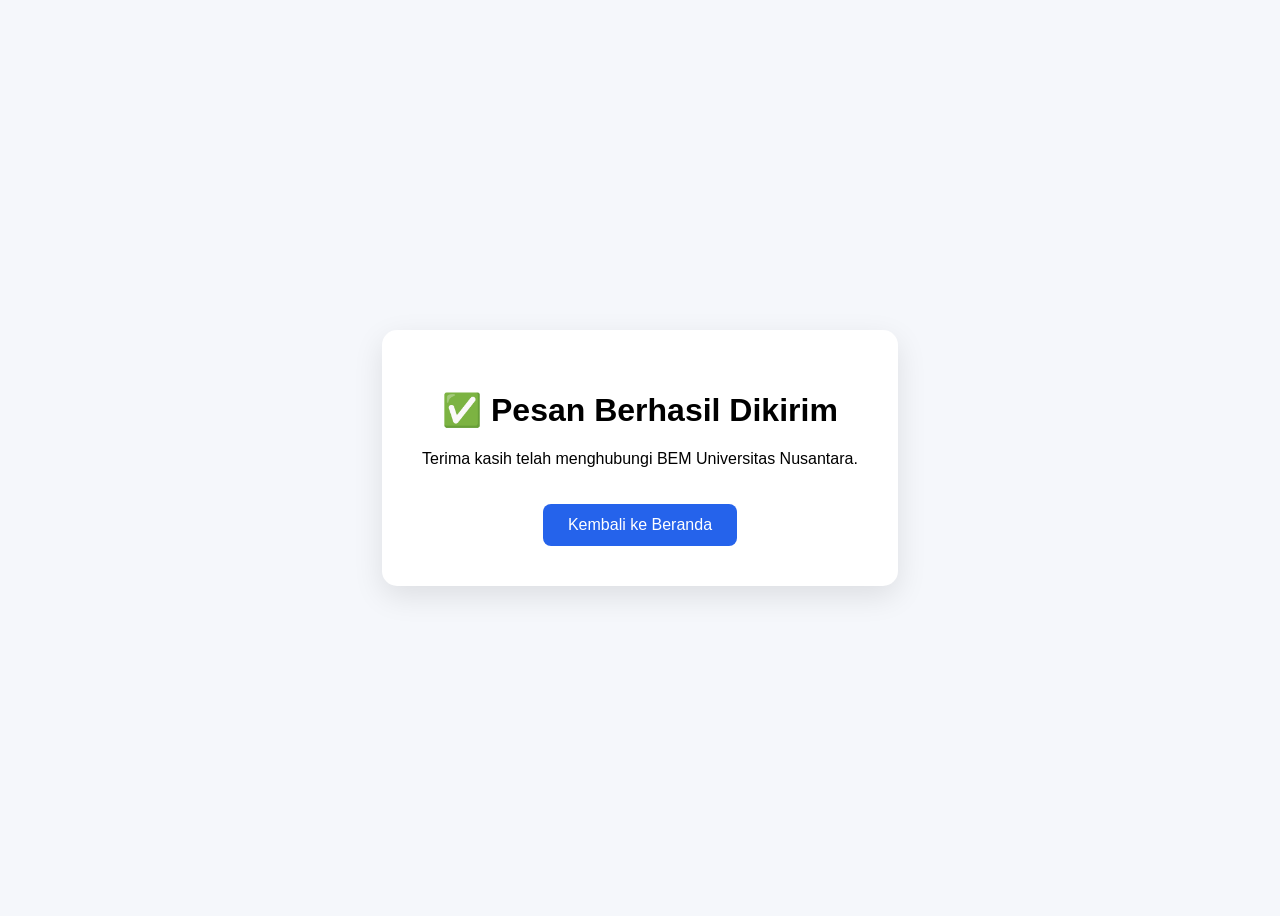
<file: terimahkasih.html>
<!DOCTYPE html>
<html>
<head>
<meta charset="UTF-8">
<title>Pesan Terkirim</title>
<style>
body{
font-family:Arial,sans-serif;
display:flex;
justify-content:center;
align-items:center;
height:100vh;
background:#f5f7fb;
}

.box{
background:white;
padding:40px;
border-radius:15px;
box-shadow:0 10px 30px rgba(0,0,0,.1);
text-align:center;
}

a{
display:inline-block;
margin-top:20px;
padding:12px 25px;
background:#2563eb;
color:white;
text-decoration:none;
border-radius:8px;
}
</style>
</head>
<body>

<div class="box">
<h1>✅ Pesan Berhasil Dikirim</h1>
<p>Terima kasih telah menghubungi BEM Universitas Nusantara.</p>

<a href="index.html">Kembali ke Beranda</a>
</div>

</body>
</html>
</file>
